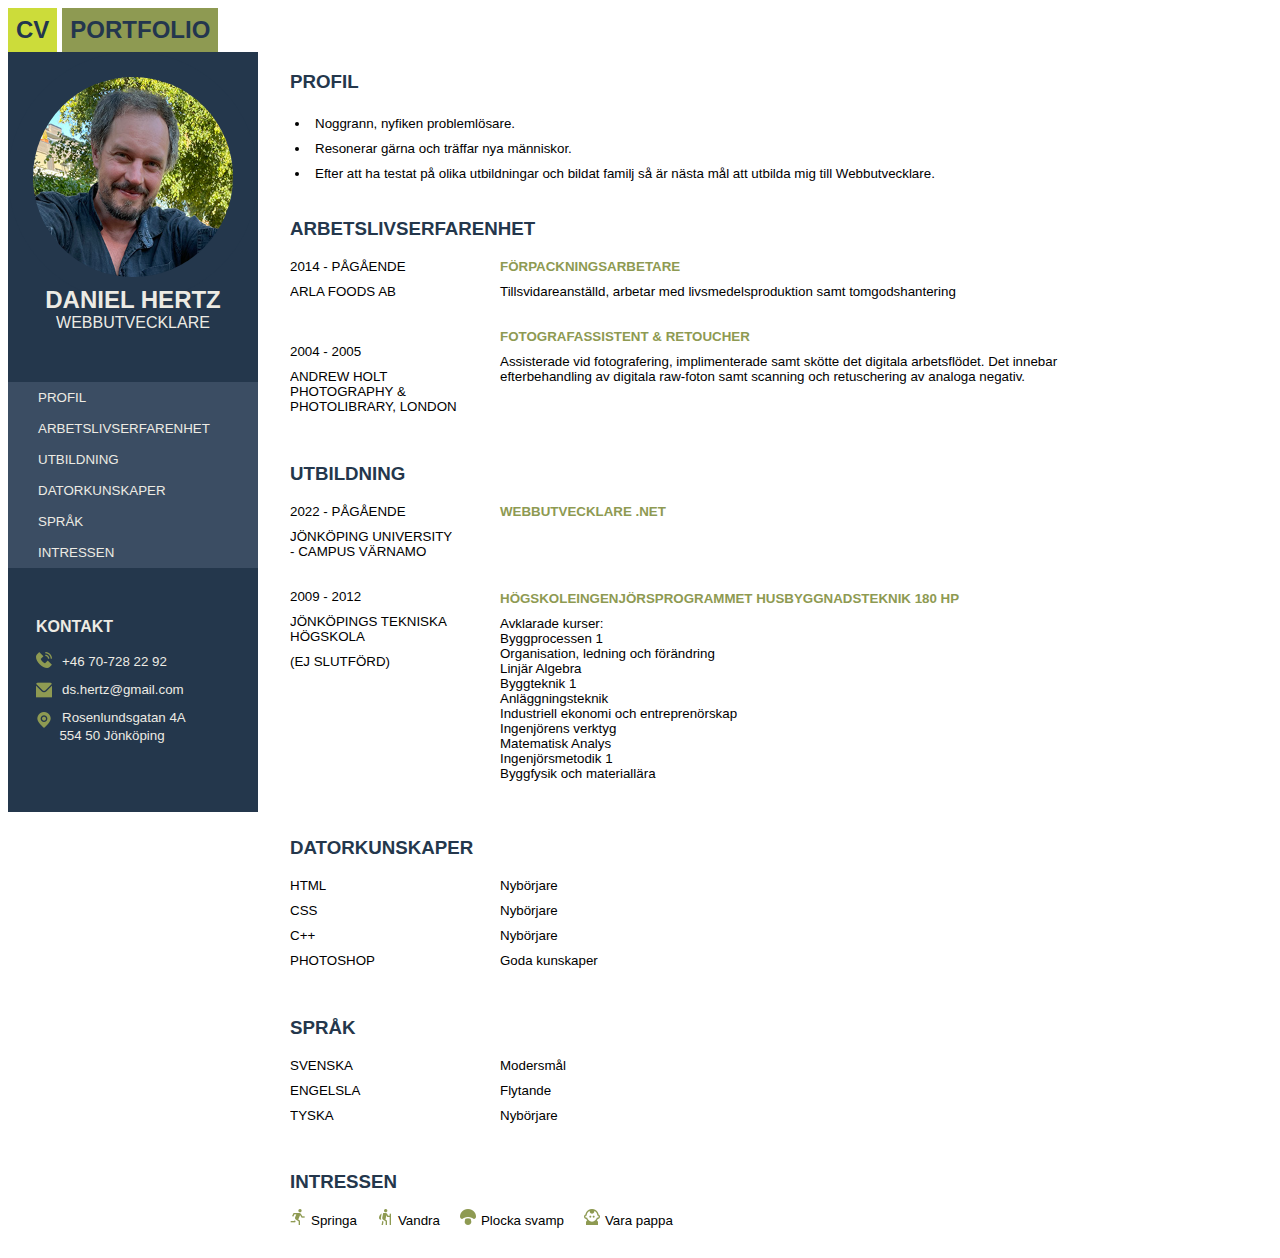
<file: index.html>
<!DOCTYPE html>
<html lang="sv">
<head>
    <meta charset="UTF-8">
    <meta http-equiv="X-UA-Compatible" content="IE=edge">
    <meta name="viewport" content="width=device-width, initial-scale=1.0">
    <link rel="stylesheet" href="style.css">
    <title>CV - Daniel Hertz</title>
</head>

<body>
    <!-- header med navigationsflikar till CV - Portfolio -->
    <div class="header">
        <ul class="topnav">
            <li style="background-color:#ccdc3a;" id="cv"><a href="index.html"><h1>CV</h1></a></li>
            <li id="portfolio"><a href="portfolio.html"><h1>portfolio</h1></a></li>
        </ul>
    </div>
    <!-- main-div, uppdelad i två kolumner, vänster och höger -->
    <div class="main_div">
        <!-- vänster kolumn med bild, navigation i CV:t och kontaktinfo -->
        <div class="left">

            <div id="portrait">
                <img src="portrait_cv.jpg" alt="Daniel Hertz Porträtt">
                <h2>Daniel Hertz</h2>
                <p>Webbutvecklare</p>
            </div>

            <div>
                <ul id="cvnav">
                    <li><a href="#profil">Profil</a></li>
                    <li><a href="#arbetslivserfarenhet">Arbetslivserfarenhet</a></li>
                    <li><a href="#utbildning">Utbildning</a></li>
                    <li><a href="#datorkunskaper">Datorkunskaper</a></li>
                    <li><a href="#sprak">Språk</a></li>
                    <li><a href="#intressen">Intressen</a></li>
                </ul>
            </div>
        
            <div id="contact">
                <h3>Kontakt</h3>
                <ul id="contact_info_img">
                    <li>
                    <img src="phone_green.png" alt="telefon"></li>
                    <li><img src="mail_green.png" alt="mail"></li>
                    <li><img src="marker_green.png" alt="adress"></li>
                </ul>

                <ul id="contact_info">
                    <li><a href="tel:+46707282292">+46 70-728 22 92</a></li>
                    <li><a href="mailto:ds.hertz@gmail.com">ds.hertz@gmail.com</a></li>
                    <li><a href="https://goo.gl/maps/nN3B3KBZzxAR8ozX8" target="_blank">Rosenlundsgatan 4A<br>&nbsp 554 50 Jönköping</a></li>
                </ul>
            </div>
            
        </div>
        <!-- Huvud-div i högra kolumnen -->
        <div class="main_content">
           
            <div id="profil">
                <h3>Profil</h3>
                <ul>
                    <li>Noggrann, nyfiken problemlösare.</li>
                    <li>Resonerar gärna och träffar nya människor.</li>
                    <li>Efter att ha testat på olika utbildningar och bildat familj så är nästa mål att utbilda mig till Webbutvecklare.</li>
                </ul>
            </div>

            <div id="arbetslivserfarenhet">
                <h3>Arbetslivserfarenhet</h3>
                <div>
                    <div class="content_left">
                        <div>
                            <p>2014 - pågående</p>
                            <p>Arla foods AB</p>
                        </div>
                            <p>2004 - 2005</p>
                            <p>Andrew Holt Photography & Photolibrary, London</p>
                    </div>

                    <div class="content_right">
                        <div>
                            <h4>Förpackningsarbetare</h4>
                            <p>Tillsvidareanställd, arbetar med livsmedelsproduktion samt tomgodshantering</p>
                        </div>
                        <h4>Fotografassistent & Retoucher</h4>
                        <p>Assisterade vid fotografering, implimenterade samt skötte det digitala arbetsflödet. 
                            Det innebar efterbehandling av digitala raw-foton samt scanning och retuschering av analoga negativ.</p> 
                    </div>

                </div>
            </div>
        
            <div id="utbildning">
                <h3>Utbildning</h3>
                <div>
                    <div class="content_left">
                        <div>
                            <p>2022 - pågående</p>
                            <p>Jönköping University<br> - Campus Värnamo</p>
                        </div>

                        <div>
                            <p>2009 - 2012</p>
                            <p>Jönköpings Tekniska Högskola</p>
                            <p>(Ej slutförd)</p>
                        </div>

                    </div>

                    <div class="content_right">
                        <div>
                            <h4>Webbutvecklare .NET</h4>
                        </div>

                        <div>
                            <h4>Högskoleingenjörsprogrammet Husbyggnadsteknik 180 HP</h4>
                            <p>Avklarade kurser: <br>
                                Byggprocessen 1 <br>
                                Organisation, ledning och förändring <br>
                                Linjär Algebra <br>
                                Byggteknik 1 <br>
                                Anläggningsteknik <br>
                                Industriell ekonomi och entreprenörskap <br>
                                Ingenjörens verktyg <br>
                                Matematisk Analys <br>
                                Ingenjörsmetodik 1 <br>
                                Byggfysik och materiallära
                                </p>
                        </div>

                    </div>
                </div>
            </div>
        
            <div id="datorkunskaper">
                <h3>Datorkunskaper</h3>
                <div>
                    <div class="content_left">
                        <p>HTML</p>
                        <p>CSS</p> 
                        <p>C++</p>
                        <p>Photoshop</p>
                    </div>

                    <div class="content_right">
                        <p>Nybörjare</p>
                        <p>Nybörjare</p>
                        <p>Nybörjare</p>
                        <p>Goda kunskaper</p>
                    </div>

                </div>
            </div>
        
            <div id="sprak">
                <h3>Språk</h3>
                <div>
                    <div class="content_left">
                        <p>Svenska</p>
                        <p>Engelsla</p>
                        <p>Tyska</p>
                    </div>

                    <div class="content_right">
                        <p>Modersmål</p>
                        <p>Flytande</p>
                        <p>Nybörjare</p>
                    </div>

                </div>
            </div>
        
            <div id="intressen">
                <h3>Intressen</h3>
                    <div class="content_left">
                        <ul>
                            <li><p><img src="running_green.png" alt="Springa">Springa</p></li>
                            <li><p><img src="hiking_green.png" alt="Vandra">Vandra</p></li>
                            <li><p><img src="mushroom_green.png" alt="svamp">Plocka svamp</p></li>
                            <li><p><img src="child-head_green.png" alt="Barn">Vara pappa</p></li>
                        </ul>
                    </div>
                  
            </div>
        </div>
    </div>
</body>
</html>
</file>
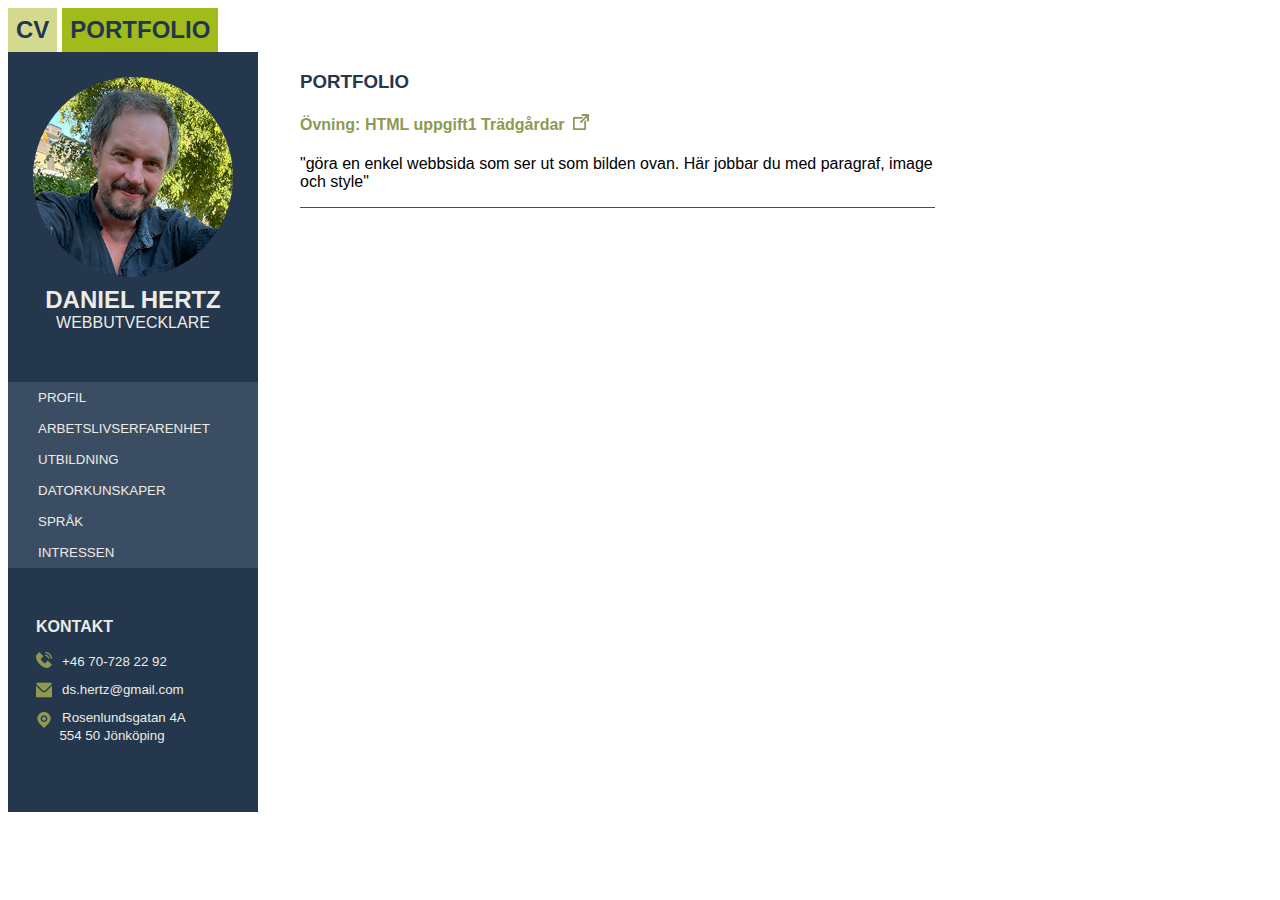
<file: portfolio.html>
<!DOCTYPE html>
<html lang="sv">
<head>
    <meta charset="UTF-8">
    <meta http-equiv="X-UA-Compatible" content="IE=edge">
    <meta name="viewport" content="width=device-width, initial-scale=1.0">
    <link rel="stylesheet" href="style.css">
    <title>Portfolio - Daniel Hertz</title>
</head>
<body>
    <!-- header med navigationsflikar till CV - Portfolio -->
    <div class="header">
        <ul class="topnav">
            <li id="cv"><a href="index.html"><h1>CV</h1></a></li>
            <li style="background-color:#a0bb1a;" id="portfolio"><a href="portfolio.html"><h1>portfolio</h1></a></li>
        </ul>
    </div>
    <!-- main-div, uppdelad i två kolumner, vänster och höger -->
    <div class="main_div">
        <!-- vänster kolumn med bild, navigation i CV:t och kontaktinfo -->
        <div class="left">

            <div id="portrait">
                <img src="portrait_cv.jpg" alt="Daniel Hertz Porträtt">
                <h2>Daniel Hertz</h2>
                <p>Webbutvecklare</p>
            </div>

            <div>
                <ul id="cvnav">
                    <li><a href="#profil">Profil</a></li>
                    <li><a href="#arbetslivserfarenhet">Arbetslivserfarenhet</a></li>
                    <li><a href="#utbildning">Utbildning</a></li>
                    <li><a href="#datorkunskaper">Datorkunskaper</a></li>
                    <li><a href="#sprak">Språk</a></li>
                    <li><a href="#intressen">Intressen</a></li>
                </ul>
            </div>
        
            <div id="contact">
                <h3>Kontakt</h3>
                <ul id="contact_info_img">
                    <li>
                    <img src="phone_green.png" alt="telefon"></li>
                    <li><img src="mail_green.png" alt="mail"></li>
                    <li><img src="marker_green.png" alt="adress"></li>
                </ul>
                <ul id="contact_info">
                    <li>
                        <a href="tel:+46707282292">+46 70-728 22 92</a>
                    </li>
                    <li>
                        <a href="mailto:ds.hertz@gmail.com">ds.hertz@gmail.com</a>
                    </li>
                    <li>
                        <a href="https://goo.gl/maps/nN3B3KBZzxAR8ozX8" target="_blank">Rosenlundsgatan 4A<br>&nbsp 554 50 Jönköping</a>
                    </li>
                </ul>
            </div>
        </div>
        <!-- Div innehållandes portfolio med länkar -->
        <div id="content_portfolio">
            <h3>Portfolio</h3>
                    <div>
                       <a href=https://dshertz.github.io/uppgift1_html><h4>Övning: HTML uppgift1 Trädgårdar &nbsp;<img src="external-link_green.png" alt="GitHub"></h4></a> 
                        <p>"göra en enkel webbsida som ser ut som bilden ovan. Här jobbar du med paragraf, image och style"</p>
                    </div>
        </div>

    </div>
</body>
</html>
</file>
<file: style.css>
*{
    font-family: Arial, Helvetica, sans-serif;
}
/* Rubrik på topNav-flikarna */
h1{
    color:#23364e;
    font-size:x-large;
}
/* mainContent-div */
.main_content{
    float: left;
    position: absolute;
    left: 250px;
    width: 65%;
}

.content_left{
    float: left;
    width: 170px;
    margin-bottom: 20px;
    margin-right: 30px;
    padding: 0;
}

.content_left p{
margin: 0;
padding: 0;
padding-bottom: 10px;
text-transform: uppercase;
font-size: smaller;
}

.content_right{
    position: absolute;
    left: 250px;
}

.content_right p, .content_right h4{
    margin: 0px;
    padding: 0;
    padding-bottom: 10px;
    font-size: smaller;
}

.main_content h3{
    color: #24374c;
    text-transform: uppercase;
}

.content_right h4{
    color:#8e9a52;
    text-transform: uppercase;
}

.main_content #profil ul{
    list-style-type:disc;
    padding-left: 20px;
    font-size: smaller;
}

.main_content #profil li{
    padding: 5px;
}

#arbetslivserfarenhet .content_left div{
    padding-bottom: 35px;
}

#arbetslivserfarenhet .content_right div{
    padding-bottom: 20px;
}

#utbildning .content_left div{
    padding-bottom: 20px;
}

#utbildning .content_right div{
    padding-bottom: 62px;
}

#profil, #arbetslivserfarenhet, #utbildning, #datorkunskaper, #sprak, #intressen{
    overflow: hidden;
    width: 95%;
    margin-left: 40px;
}
/* Vänster sida, navigation i CV */
#cvnav a{
    margin-left:0;
    text-transform: uppercase;
    font-size: smaller;
}
/* navigation top mellan CV och Portfolio */
.topnav{
    margin: 0;
    padding: 0;
    list-style-type: none;
    overflow: hidden;
}

.topnav li{
    float: left;
}

.topnav a{
    display: block;
    padding: 8px;
    text-decoration: none;
}

.topnav h1{
    margin: 0;
    padding: 0;
    text-transform: uppercase;
}

.topnav #cv{
    background-color: #d3da8f;
    margin-right: 5px;
}

.topnav #cv:hover{
    background-color: #ccdc3a;
}

.topnav #portfolio{
    background-color: #8e9a52;
}

.topnav #portfolio:hover{
    background-color: #a0bb1a;
}
/* vänster sida av sidan med porträtt, navigation i CV och kontaktinfo */
.left{
    background-color: #24374c;
    width: 250px;
    height: 760px;
    overflow: hidden;
    float: left;
}

.left #portrait img{
    width: 200px;
    height: 200px;
    border: 25px solid #24374c;
    border-radius: 50%;    
}

.left h2, .left p{
    text-align: center;
    background-color: #24374c;
    color: #edebe4;
    text-transform:uppercase;
    padding-bottom: 20px;
    margin: -20px;
}

#contact h3{
    color: #edebe4;
    text-transform:uppercase;
    font-size:medium;
}

#contact{
    padding-left: 28px;
}

#contact_info{
    background-color: #24374c;
    margin: 0;
    padding: 0;
    list-style-type: none;
    float: left;
}

#contact_info a{
    color:#edebe4;
    text-decoration-line: none;
    margin-left: 10px;
    font-size: smaller;
}

#contact_info_img{
    list-style-type: none;
    background-color: #24374c;
    margin: 0;
    padding: 0;
    float: left;
}

#contact_info_img li, #contact_info li{
    padding-bottom: 10px;
}

#cvnav{
    list-style-type: none;
    /* float: left; */
    padding-left: 0px;
    margin-top: 50px;
    margin-bottom: 50px;
}

#cvnav a{
    display: block;
    padding: 8px;
    padding-left: 30px;
    background-color: #3b4d63;
    color: #edebe4;
    text-decoration: none;
}

#cvnav a:hover{
background-color: #1b2938;
color: #edebe4;
}
/* mainContent till höger, intressen och datorkunskaper */
#intressen li{
    float:left;
    padding-right: 20px;
}

#intressen ul{
    padding: 0;
    list-style-type: none;
}

#intressen p{
    text-transform: none;
}

#intressen img{
    padding-right: 5px;
}

#intressen div{
    width: 500px;
}

#intressen h3{
    margin-bottom: 0px;
}

#datorkunskaper{
    margin-top: 100px;
}
/* Sida 2, portfolio */
#content_portfolio{
    float: left;
    position: absolute;
    left: 300px;
}

#content_portfolio h3{
    color: #24374c;
    text-transform: uppercase;
}

#content_portfolio a{
    text-decoration-line: none;
    color:#8e9a52;
}

#content_portfolio div{
    border-bottom:1px solid #3b4d63;
    border-bottom-width: 60%;
    width: 90%;
}
</file>
